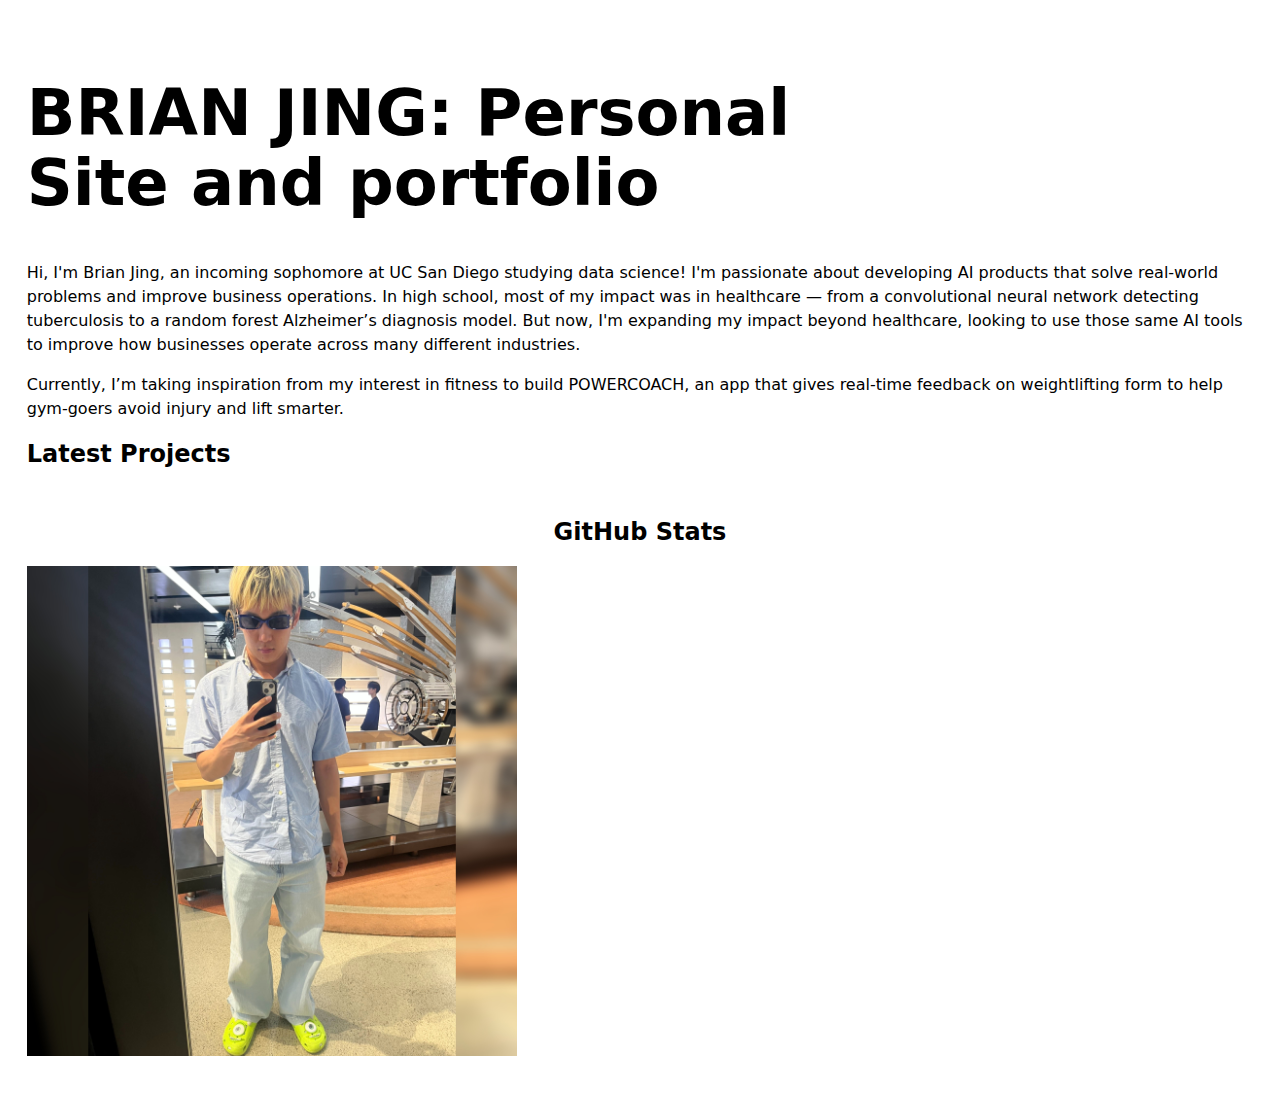
<file: index.html>
<!DOCTYPE html>
<html lang="en">
<head>
    <meta charset="UTF-8">
    <meta name="viewport" content="width=device-width, initial-scale=1.0">
    <title>Brian Jing's Portfolio</title>
    <link rel="stylesheet" href="style.css">

    <style>
    img.pfp {
        height: 40%;
        width: 40%;
    }
    </style>
</head>
<body>
    <h1>BRIAN JING: Personal Site and portfolio</h1>
    <p>Hi, I'm Brian Jing, an incoming sophomore at UC San Diego studying data science! I'm passionate about developing AI products that solve real-world problems and improve business operations. In high school, most of my impact was in healthcare — from a convolutional neural network detecting tuberculosis to a random forest Alzheimer’s diagnosis model. But now, I'm expanding my impact beyond healthcare, looking to use those same AI tools to improve how businesses operate across many different industries.</p>
    <p>Currently, I’m taking inspiration from my interest in fitness to build POWERCOACH, an app that gives real-time feedback on weightlifting form to help gym-goers avoid injury and lift smarter.</p>
    <h2>Latest Projects</h2>
    <div class="projects">
    <!-- Dynamically added content will appear here -->
    </div>
    <div id="profile-stats">
        <div id="profile-stats">
        <h2>GitHub Stats</h2>
        <dl></dl>
        </div>
    </div>
    <img class="pfp" src="images/selfie.png" alt="selfie">
<!-- <script type="module" src="https://brianjjing.github.io/dsc106-lab04/global.js?v=2"></script> -->
<script src="https://brianjjing.github.io/dsc106-lab04/index.js" type="module" defer></script>
</body>
</html>
</file>
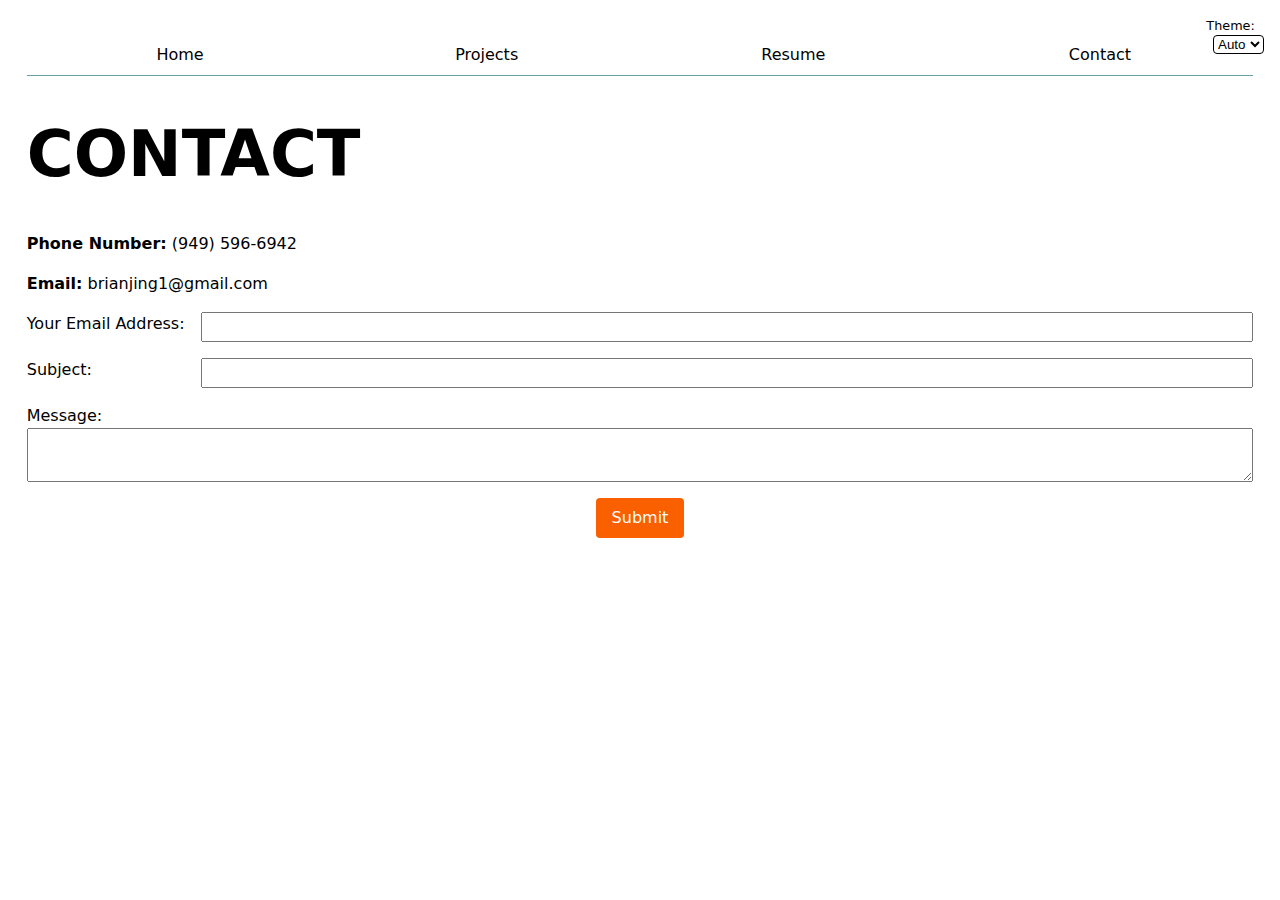
<file: contact/index.html>
<!DOCTYPE html>
<html lang="en">
<head>
    <meta charset="UTF-8">
    <meta name="viewport" content="width=device-width, initial-scale=1.0">
    <title>Contact Me!</title>
    <link rel="stylesheet" href="https://brianjjing.github.io/dsc106-lab04/style.css">
</head>
<body>
    <h1>CONTACT</h1>

    <p><b>Phone Number:</b> (949) 596-6942</p>
    <p><b>Email:</b> brianjing1@gmail.com</p>

    <form
    action="mailto:YOUR_EMAIL_ADDRESS"
    method="POST"
    enctype="text/plain">
        <label>
            Your Email Address:
            <input name="email" type="email" />
        </label>

        <label>
            Subject:
            <input name="subject" />
        </label>

        <label>
            Message:
            <textarea name="body"></textarea>
        </label>

        <button>Submit</button>
    </form>
<script src="../global.js?v=2" type="module"></script>
<!-- <script type="module" src="https://brianjjing.github.io/dsc106-lab04/global.js?v=2"></script> -->
</body>
</html>
</file>
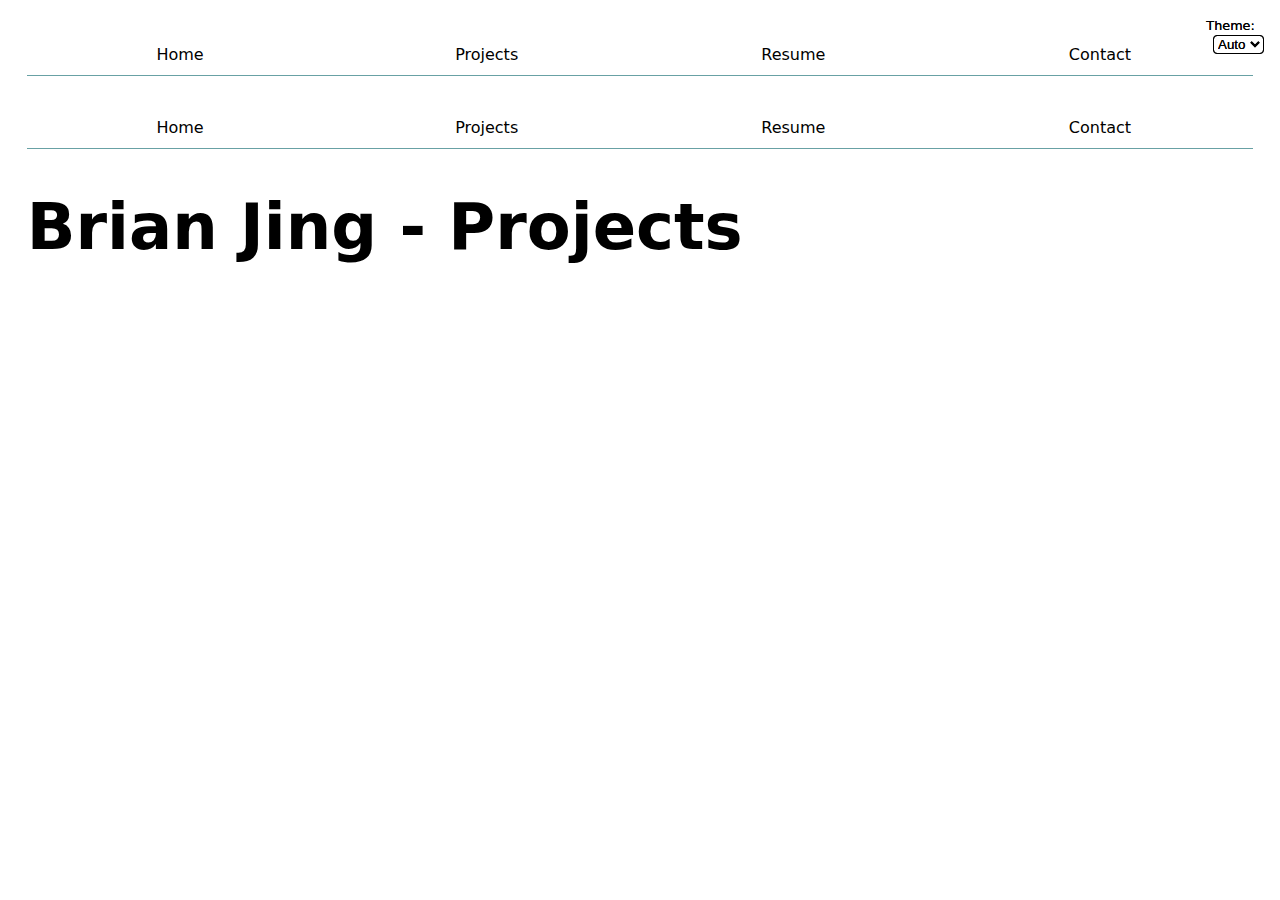
<file: projects/index.html>
<!DOCTYPE html>
<html lang="en">
<head>
    <meta charset="UTF-8">
    <meta name="viewport" content="width=device-width, initial-scale=1.0">
    <title>Projects</title>
    <link rel="stylesheet" href="https://brianjjing.github.io/dsc106-lab04/style.css">
</head>
<body>
    <h1>Brian Jing - Projects</h1>

    <div class="projects">
        <!-- <article>
            <h2>Lorem ipsum dolor sit.</h2>
            <img src="https://vis-society.github.io/labs/2/images/empty.svg" alt="">
            <p>Lorem ipsum dolor, sit amet consectetur adipisicing elit. Repellendus, ullam placeat doloremque veniam ut reiciendis at iste perferendis possimus ipsam ab optio a labore totam ratione fuga inventore nulla debitis.</p>
        </article>
        <article>
            <h2>Molestias labore tenetur enim.</h2>
            <img src="https://vis-society.github.io/labs/2/images/empty.svg" alt="">
            <p>Facere laudantium distinctio quam suscipit hic voluptates. Similique quod excepturi ipsa totam modi laborum. Nisi dicta ut omnis numquam labore iusto, libero facere sequi soluta aspernatur sunt assumenda, nostrum eveniet!</p>
        </article>
        <article>
            <h2>Molestiae accusantium beatae voluptate!</h2>
            <img src="https://vis-society.github.io/labs/2/images/empty.svg" alt="">
            <p>Adipisci nisi recusandae optio dignissimos placeat eos dicta facilis delectus ab sit voluptatum assumenda culpa, repudiandae rem quidem possimus dolorum in iure hic libero quos, neque voluptas. Voluptates, in ex.</p>
        </article>
        <article>
            <h2>Voluptates similique at inventore!</h2>
            <img src="https://vis-society.github.io/labs/2/images/empty.svg" alt="">
            <p>Ea veritatis laborum odit, blanditiis illo aliquam tempore harum iure repudiandae nisi perspiciatis culpa deserunt voluptates dolores quis iste libero praesentium nesciunt consectetur autem? Cum nihil ullam ex rem modi!</p>
        </article>
        <article>
            <h2>Omnis, ducimus. Modi, et.</h2>
            <img src="https://vis-society.github.io/labs/2/images/empty.svg" alt="">
            <p>Suscipit, laborum in! Numquam expedita ullam laudantium consectetur reiciendis, quisquam illo perferendis impedit tempora aut, quae fugiat commodi repellat doloremque. Labore molestias aut exercitationem dolores, culpa eos! Perferendis, numquam consectetur!</p>
        </article>
        <article>
            <h2>Vitae laboriosam quas unde?</h2>
            <img src="https://vis-society.github.io/labs/2/images/empty.svg" alt="">
            <p>Consequuntur ea fugit voluptatem quae, odit ad voluptates aut praesentium dolore ipsum iste necessitatibus quasi esse modi harum consectetur quam ab laboriosam dolorem magni quaerat sapiente ullam sit unde. Labore!</p>
        </article>
        <article>
            <h2>Corporis ut error ea.</h2>
            <img src="https://vis-society.github.io/labs/2/images/empty.svg" alt="">
            <p>Voluptatibus accusantium reiciendis facere exercitationem, aspernatur id vero expedita, cumque quis iusto quos pariatur vel. Doloribus, error. Quis non, quae harum mollitia, dolore, officia voluptatem vel soluta cum autem deserunt!</p>
        </article>
        <article>
            <h2>Eaque hic vel voluptate.</h2>
            <img src="https://vis-society.github.io/labs/2/images/empty.svg" alt="">
            <p>Magnam accusamus expedita soluta incidunt eius officiis quae nemo voluptate veniam ut. Laudantium corporis quo doloribus, laboriosam distinctio commodi voluptatibus eius beatae soluta, culpa ipsam natus iste eum possimus eveniet.</p>
        </article>
        <article>
            <h2>Cum consequatur alias provident.</h2>
            <img src="https://vis-society.github.io/labs/2/images/empty.svg" alt="">
            <p>Minus enim distinctio molestias odit voluptatibus perspiciatis nesciunt illum, sed dolores delectus molestiae ratione pariatur maiores dignissimos, laborum sequi rem, in quis suscipit quod omnis! Culpa earum eius quo soluta!</p>
        </article>
        <article>
            <h2>Illo officiis laborum voluptates.</h2>
            <img src="https://vis-society.github.io/labs/2/images/empty.svg" alt="">
            <p>Sequi, ullam culpa non quis quas ducimus quos provident fugit, earum nihil ipsam? Repellendus beatae blanditiis deserunt quis quibusdam eos quos amet repudiandae reiciendis ea illum reprehenderit, error cumque fugit.</p>
        </article>
        <article>
            <h2>Debitis odio sapiente fugit.</h2>
            <img src="https://vis-society.github.io/labs/2/images/empty.svg" alt="">
            <p>Velit nihil amet ratione laborum eaque delectus ipsam fugit. Corrupti itaque facilis ex illum iusto tenetur, ipsum quaerat sint ab aliquid quod exercitationem natus dolor qui non. Asperiores, perferendis nam.</p>
        </article>
        <article>
            <h2>Cum, dignissimos? Sed, vitae.</h2>
            <img src="https://vis-society.github.io/labs/2/images/empty.svg" alt="">
            <p>Sit eaque blanditiis exercitationem modi accusantium libero unde doloremque eum. Tempora dolorum similique deleniti quaerat. Minima sit, quis ut quos, vero illo excepturi consectetur incidunt hic quas, error ullam cupiditate.</p>
        </article> -->
    </div>

    <script src="../global.js" type="module"></script>
    <script src="projects.js" type="module"></script>
    <script src="https://brianjjing.github.io/dsc106-lab04/global.js?v=2" defer></script>
    </body>
</html>
</file>
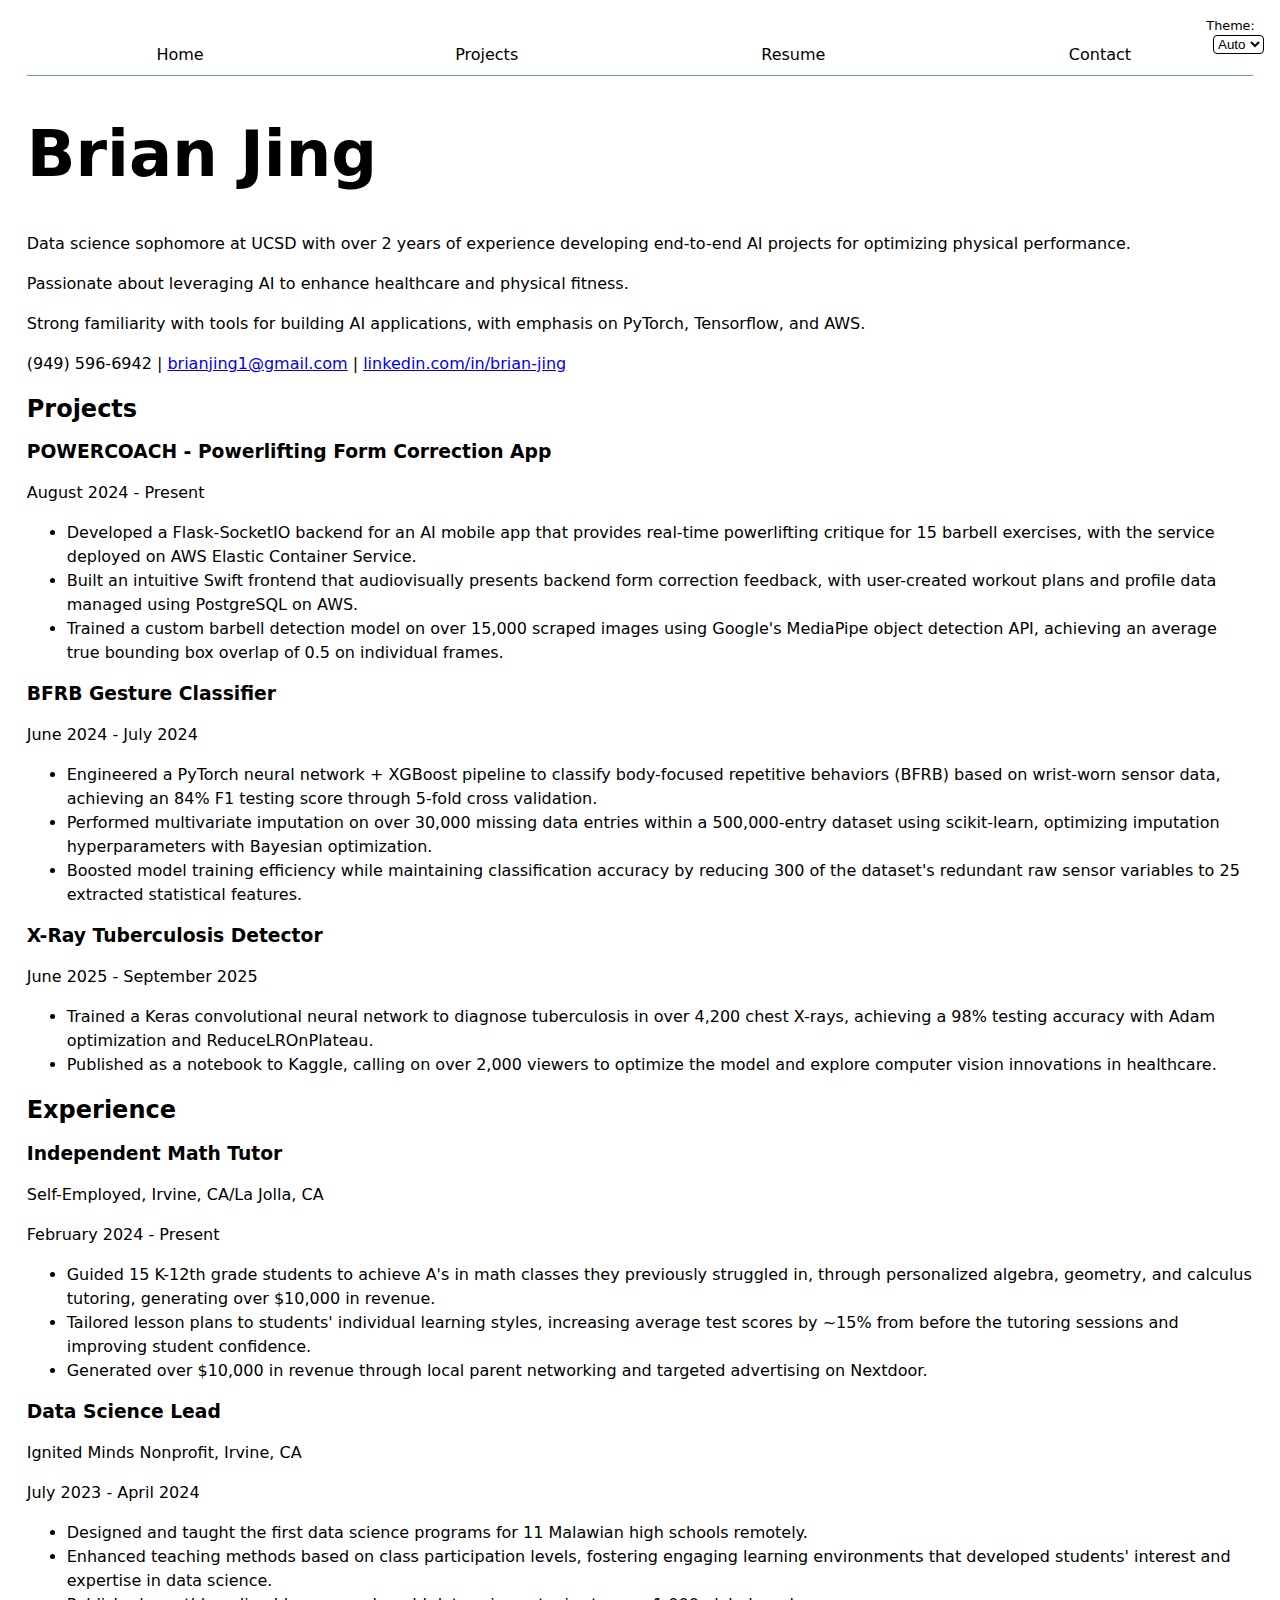
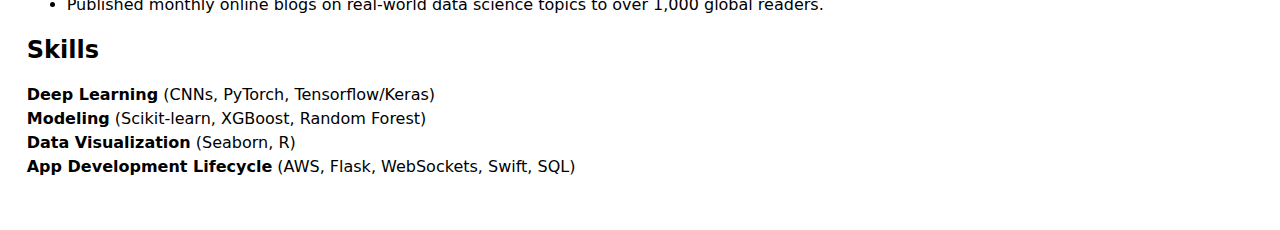
<file: resume/index.html>
<!DOCTYPE html>
<html lang="en">
<head>
    <meta charset="UTF-8">
    <meta name="viewport" content="width=device-width, initial-scale=1.0">
    <title>Resume</title>
    <link rel="stylesheet" href="https://brianjjing.github.io/dsc106-lab04/style.css">
</head>
<body>
    <header>
        <h1>Brian Jing</h1>
        <p>Data science sophomore at UCSD with over 2 years of experience developing end-to-end AI projects for optimizing physical performance.</p>
        <p>Passionate about leveraging AI to enhance healthcare and physical fitness.</p>
        <p>Strong familiarity with tools for building AI applications, with emphasis on PyTorch, Tensorflow, and AWS.</p>
        <p>(949) 596-6942 | <a href="mailto:brianjing1@gmail.com">brianjing1@gmail.com</a> | <a href="https://linkedin.com/in/brian-jing">linkedin.com/in/brian-jing</a></p>
    </header>

  <section>
    <h2>Projects</h2>

    <article>
      <h3>POWERCOACH - Powerlifting Form Correction App</h3>
      <p><time datetime="2024-08">August 2024</time> - Present</p>
      <ul>
        <li>Developed a Flask-SocketIO backend for an AI mobile app that provides real-time powerlifting critique for 15 barbell exercises, with the service deployed on AWS Elastic Container Service.</li>
        <li>Built an intuitive Swift frontend that audiovisually presents backend form correction feedback, with user-created workout plans and profile data managed using PostgreSQL on AWS.</li>
        <li>Trained a custom barbell detection model on over 15,000 scraped images using Google's MediaPipe object detection API, achieving an average true bounding box overlap of 0.5 on individual frames.</li>
      </ul>
    </article>

    <article>
      <h3>BFRB Gesture Classifier</h3>
      <p><time datetime="2024-06">June 2024</time> - <time datetime="2024-07">July 2024</time></p>
      <ul>
        <li>Engineered a PyTorch neural network + XGBoost pipeline to classify body-focused repetitive behaviors (BFRB) based on wrist-worn sensor data, achieving an 84% F1 testing score through 5-fold cross validation.</li>
        <li>Performed multivariate imputation on over 30,000 missing data entries within a 500,000-entry dataset using scikit-learn, optimizing imputation hyperparameters with Bayesian optimization.</li>
        <li>Boosted model training efficiency while maintaining classification accuracy by reducing 300 of the dataset's redundant raw sensor variables to 25 extracted statistical features.</li>
      </ul>
    </article>

    <article>
      <h3>X-Ray Tuberculosis Detector</h3>
      <p><time datetime="2025-06">June 2025</time> - <time datetime="2025-09">September 2025</time></p>
      <ul>
        <li>Trained a Keras convolutional neural network to diagnose tuberculosis in over 4,200 chest X-rays, achieving a 98% testing accuracy with Adam optimization and ReduceLROnPlateau.</li>
        <li>Published as a notebook to Kaggle, calling on over 2,000 viewers to optimize the model and explore computer vision innovations in healthcare.</li>
      </ul>
    </article>
  </section>

  <section>
    <h2>Experience</h2>
    <article>
      <h3>Independent Math Tutor</h3>
      <p>Self-Employed, Irvine, CA/La Jolla, CA</p>
      <p><time datetime="2024-02">February 2024</time> - Present</p>
      <ul>
        <li>Guided 15 K-12th grade students to achieve A's in math classes they previously struggled in, through personalized algebra, geometry, and calculus tutoring, generating over $10,000 in revenue.</li>
        <li>Tailored lesson plans to students' individual learning styles, increasing average test scores by ~15% from before the tutoring sessions and improving student confidence.</li>
        <li>Generated over $10,000 in revenue through local parent networking and targeted advertising on Nextdoor.</li>
      </ul>
    </article>

    <article>
      <h3>Data Science Lead</h3>
      <p>Ignited Minds Nonprofit, Irvine, CA</p>
      <p><time datetime="2023-07">July 2023</time> - <time datetime="2024-04">April 2024</time></p>
      <ul>
        <li>Designed and taught the first data science programs for 11 Malawian high schools remotely.</li>
        <li>Enhanced teaching methods based on class participation levels, fostering engaging learning environments that developed students' interest and expertise in data science.</li>
        <li>Published monthly online blogs on real-world data science topics to over 1,000 global readers.</li>
      </ul>
    </article>
  </section>

  <section>
    <h2>Skills</h2>
    <p>
        <strong>Deep Learning</strong> (CNNs, PyTorch, Tensorflow/Keras)<br>
        <strong>Modeling</strong> (Scikit-learn, XGBoost, Random Forest)<br>
        <strong>Data Visualization</strong> (Seaborn, R)<br>
        <strong>App Development Lifecycle</strong> (AWS, Flask, WebSockets, Swift, SQL)
    </p>
  </section>
<script src="../global.js?v=2" type="module"></script>
<!-- <script type="module" src="https://brianjjing.github.io/dsc106-lab04/global.js?v=2"></script> -->
</body>
</html>
</file>
<file: style.css>
h1, h2, h3, h4, h5, h6 {
  line-height: 1.1; 
  text-wrap: balance; 
}
h1 {
  font-size: 400%; 
}

:root {
  color-scheme: light dark;
  --color-accent: oklch(67% 67% 67);
}

img {
  max-width: 100%;
  height: auto; /* Ensure this is in your style.css */
}

body {
  font: 100%/1.5 system-ui;
  max-width: 135ch;
  margin-inline: auto;
  padding: 1.67rem;
  accent-color: var(--color-accent);
}

input,
textarea,
button {
  font: inherit;
}

form {
  display: grid;
  grid-template-columns: auto 1fr;
  gap: 1em;
}


label {
  display: grid;
  grid-template-columns: subgrid;
  grid-column: 1 / -1;
}

textarea,
button {
  grid-column: 1 / -1; 
}

button {
  justify-self: center;
  padding: 0.5em 1em;
  background-color: var(--color-accent);
  color: white;
  border: none;
  border-radius: 4px;
  cursor: pointer;
}


nav ul {
  display: contents;
}
nav li {
  display: contents;
}
nav {
  --border-color: oklch(50% 10% 200 / 40%);
  display: flex;
  margin-bottom: 2em;
  border-bottom: 1px solid oklch(67% 15% 200);
}
nav a {
  flex: 1;
  text-decoration: none;
  color: inherit;
  text-align: center;
  padding: 0.5em; 
}
nav a.current {
  border-bottom-style: solid;
  border-bottom-width: 0.4em;
  border-bottom-color: var(--border-color);
  padding-bottom: 0.1em;
}
nav a:hover {
  background-color: color-mix(in oklch, var(--color-accent), canvas 85%);
  border-bottom-style: solid;
  border-bottom-width: 0.4em;
  border-bottom-color: var(--color-accent);
  padding-bottom: 0.1em;
}


/* Projects part: */
.projects {
  display: grid;
  grid-template-columns: repeat(auto-fit, minmax(15em, 1fr));
  gap: 1em;
}

/* Color Scheme: */

.color-scheme {
  position: absolute;
  top: 1rem;
  right: 1rem;
  font-size: 0.8rem;
}
.color-scheme select {
  margin-left: 0.5em;
  border-radius: 0.3em;
  background: transparent;
  color: inherit;
  border: 1px solid currentColor;
}


/* Profile stats: */
#profile-stats {
  margin-top: 2rem;
  text-align: center;
}

.dropdown {
  position: relative;
  display: inline-block;
}

.dropdown-btn {
  background-color: var(--accent-color, #0077ff);
  color: white;
  border: none;
  padding: 0.5rem 1rem;
  font-size: 1rem;
  border-radius: 0.5rem;
  cursor: pointer;
}

.dropdown-content {
  display: none;
  position: absolute;
  background-color: var(--surface, #fff);
  border: 1px solid #ddd;
  border-radius: 0.5rem;
  padding: 1rem;
  box-shadow: 0 4px 8px rgba(0,0,0,0.1);
  z-index: 10;
  width: 300px;
}

.dropdown-content dl {
  display: grid;
  grid-template-columns: repeat(4, 1fr);
  gap: 0.5rem;
  text-align: center;
}

.dropdown-content dt {
  grid-row: 1;
  font-weight: bold;
}

.dropdown-content dd {
  grid-row: 2;
  margin: 0;
}

.dropdown:hover .dropdown-content {
  display: block;
}
</file>
